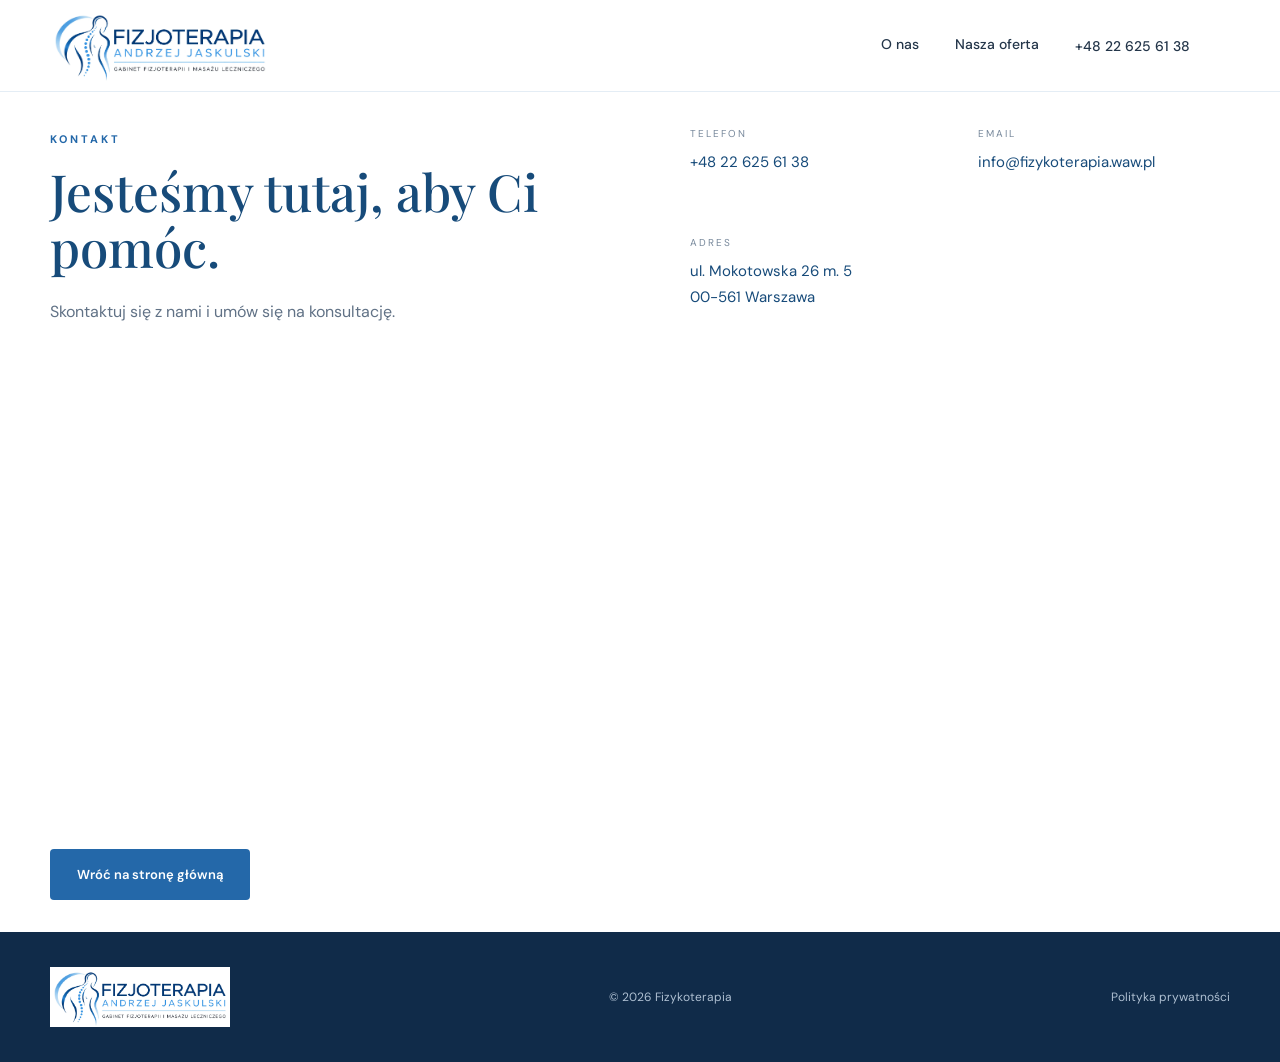
<file: .html/kontakt.html>
<!DOCTYPE html>
<html lang="en">
<head>
    <meta charset="UTF-8">
    <meta name="viewport" content="width=device-width, initial-scale=1.0">
    <title>Kontakt Z Nami!</title>
    
    <link rel="preconnect" href="https://fonts.googleapis.com">
    <link rel="preconnect" href="https://fonts.gstatic.com" crossorigin>
    <link href="https://fonts.googleapis.com/css2?family=DM+Sans:wght@400;500;600;700&family=Playfair+Display:wght@500;600;700&display=swap" rel="stylesheet">

    <link rel="stylesheet" href="css/style.css">
</head>
<body class="contact-page">
<header class="navbar">
    <div class="container nav-inner">
        <a href="index.html" class="logo">
            <img class="logo-image" src="images/logo-masaz-aj.webp" alt="Fizjoterapia Mokotowska">
        </a>
        <div class="nav-panel" id="primary-navigation">
            <nav aria-label="Nawigacja główna">
                <a href="o-mnie.html">O nas</a>
                <a href="index.html#oferta">Nasza oferta</a>
                <div>
                    <a href="tel:+48226256138">+48 22 625 61 38</a>
                </div>
            </nav>
        </div>
        <button class="menu-button" type="button" aria-label="Otwórz menu" aria-expanded="false" aria-controls="primary-navigation">☰</button>
    </div>
</header>

    <section class="contact" id="kontakt">

    <div class="container contact-grid">

        <div>

            <span class="section-label">
                KONTAKT
            </span>

            <h2>
                Jesteśmy tutaj, aby Ci pomóc.
            </h2>

            <p>
                Skontaktuj się z nami i umów się na
                konsultację.
            </p>

        </div>


        <div class="contact-details">

            <div>
                <span>TELEFON</span>
                <a href="tel:+48226256138">
                    +48 22 625 61 38
                </a>
            </div>

            <div>
                <span>EMAIL</span>
                <a href="mailto:info@fizykoterapia.waw.pl">
                    info@fizykoterapia.waw.pl
                </a>
            </div>

            <div>
                <span>ADRES</span>
                <p>
                  ul. Mokotowska 26 m. 5 <br> 00-561 Warszawa<br>
                    
                </p>
            </div>

        </div>

        <div class="contact-map">
            <iframe
                src="https://maps.google.com/maps?q=Warszawa%2C%20ul.%20Mokotowska%2026%20m.%205%2C%2000-561&z=16&output=embed"
                title="Mapa dojazdu do Warszawa, ul. Mokotowska 26 m. 5, 00-561"
                loading="lazy"
                referrerpolicy="no-referrer-when-downgrade"
                allowfullscreen>
            </iframe>
        </div>

    </div>

</section>

<div class="container contact-back-link">
    <a class="button button-primary legal-back-link" href="index.html">Wróć na stronę główną</a>
</div>

<footer>

    <div class="container footer-inner">

        <a href="index.html" class="footer-logo">
            <img src="images/logo-masaz-aj.webp" alt="Fizjoterapia Mokotowska">
        </a>

        <p>
            © 2026 Fizykoterapia
        </p>

        <div class="footer-links">
            <a href="Regulamin.html">Polityka prywatności</a>
        </div>

    </div>

</footer>

<script src="../.js/script.js?v=4" defer></script>

</body>
</html>
</file>
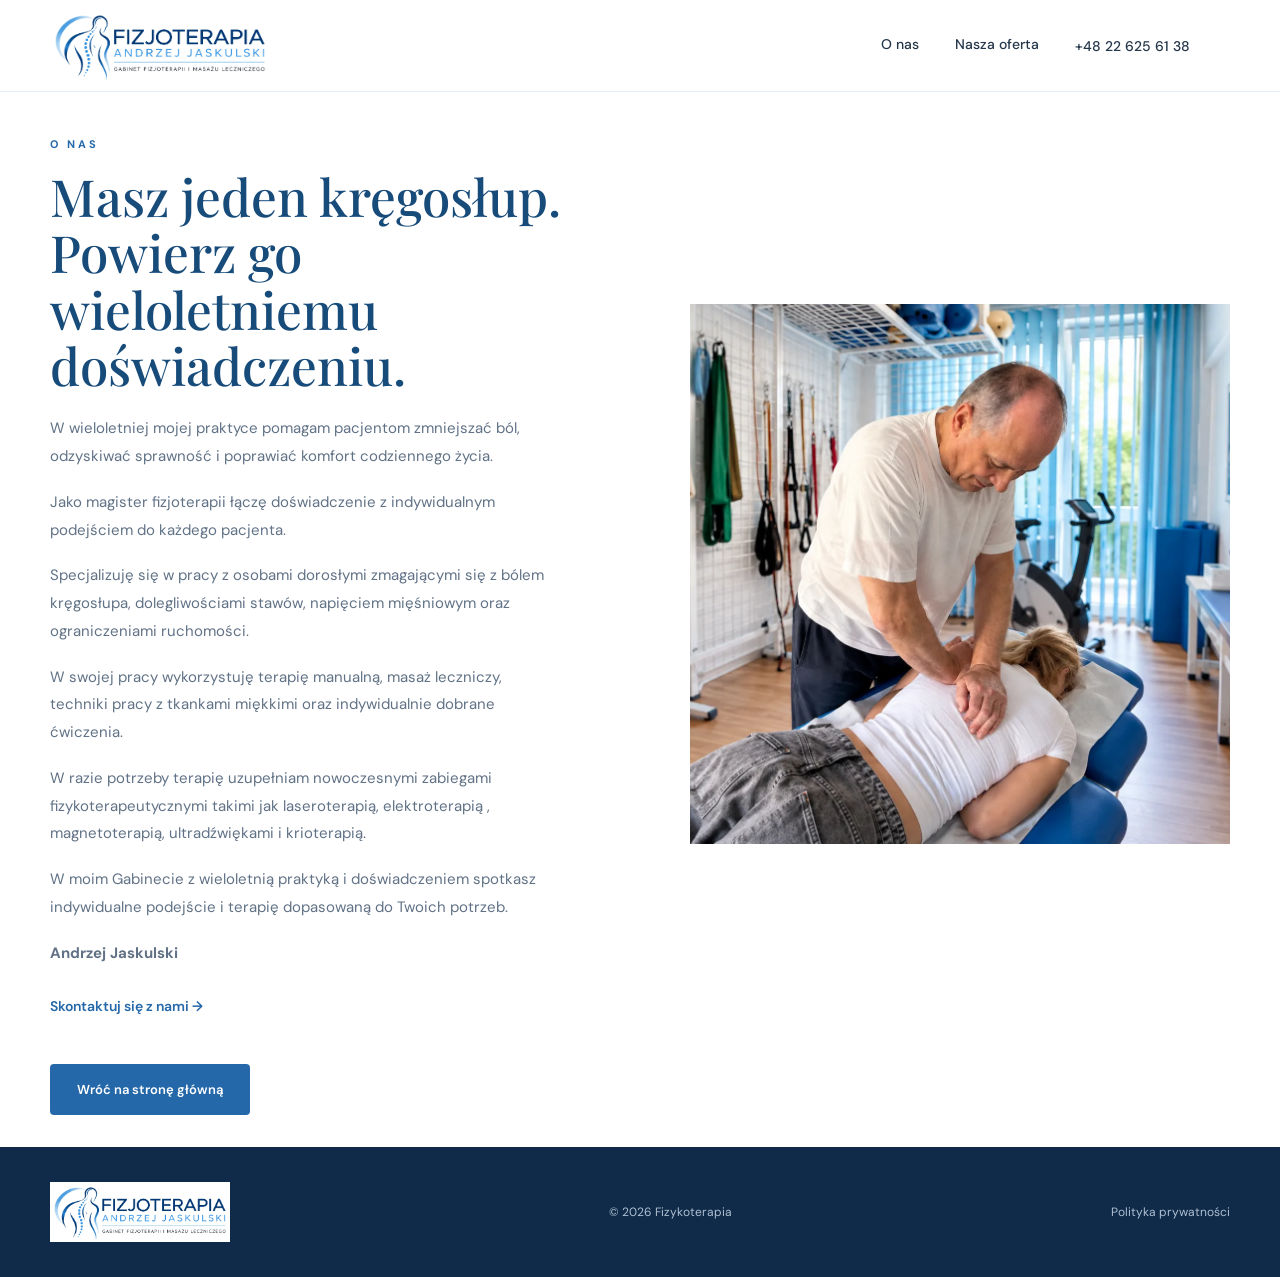
<file: .html/o-mnie.html>
<!DOCTYPE html>
<html lang="en">
<head>
    <meta charset="UTF-8">
    <meta name="viewport" content="width=device-width, initial-scale=1.0">
    <title>O Nas</title>
    
    <link rel="preconnect" href="https://fonts.googleapis.com">
    <link rel="preconnect" href="https://fonts.gstatic.com" crossorigin>
    <link href="https://fonts.googleapis.com/css2?family=DM+Sans:wght@400;500;600;700&family=Playfair+Display:wght@500;600;700&display=swap" rel="stylesheet">

    <link rel="stylesheet" href="css/style.css">
</head>
<body>
<header class="navbar">
    <div class="container nav-inner">
        <a href="index.html" class="logo">
            <img class="logo-image" src="images/logo-masaz-aj.webp" alt="Fizjoterapia Mokotowska">
        </a>
        <div class="nav-panel" id="primary-navigation">
            <nav aria-label="Nawigacja główna">
                <a href="o-mnie.html">O nas</a>
                <a href="index.html#oferta">Nasza oferta</a>
                <div>
                    <a href="tel:+48226256138">+48 22 625 61 38</a>
                </div>
            </nav>
        </div>
        <button class="menu-button" type="button" aria-label="Otwórz menu" aria-expanded="false" aria-controls="primary-navigation">☰</button>
    </div>
</header>

    <section class="about" id="o-nas">

    <div class="container about-grid">

        <div class="about-text">

            <span class="section-label">
                O NAS
            </span>

            <h2>
                Masz jeden kręgosłup. Powierz go wieloletniemu doświadczeniu.
            </h2>
            <p>
                W wieloletniej mojej praktyce pomagam pacjentom zmniejszać ból, odzyskiwać sprawność i poprawiać komfort codziennego życia.
            </p>
            <p>
                Jako magister fizjoterapii łączę doświadczenie z indywidualnym podejściem do każdego pacjenta.
            </p>
            <p>
                Specjalizuję się w pracy z osobami dorosłymi zmagającymi się z bólem kręgosłupa, dolegliwościami stawów, napięciem mięśniowym oraz ograniczeniami ruchomości.
            </p>
            <p>
                W swojej pracy wykorzystuję terapię manualną, masaż leczniczy, techniki pracy z tkankami miękkimi oraz indywidualnie dobrane ćwiczenia.
            </p>
            <p>
                W razie potrzeby terapię uzupełniam nowoczesnymi zabiegami fizykoterapeutycznymi takimi jak laseroterapią, elektroterapią , magnetoterapią, ultradźwiękami i krioterapią.
            </p>
            <p>
                W moim Gabinecie z wieloletnią praktyką i doświadczeniem spotkasz indywidualne podejście i terapię dopasowaną do Twoich potrzeb.
            </p>
            <p><strong>Andrzej Jaskulski</strong></p>

            <a href="kontakt.html" class="text-link">
                Skontaktuj się z nami →
            </a>

        </div>


        <div class="about-box">

            <div class="jaskulski-img">
                <img src="images/masazysta-andrzej-jaskulski.webp" alt="Andrzej Jaskulski - magister fizjoterapii">
            </div>

        </div>

    </div>

</section>

    <div class="container about-back-link">
        <a class="button button-primary legal-back-link" href="index.html">Wróć na stronę główną</a>
    </div>

<footer>

    <div class="container footer-inner">

        <a href="index.html" class="footer-logo">
            <img src="images/logo-masaz-aj.webp" alt="Fizjoterapia Mokotowska">
        </a>

        <p>
            © 2026 Fizykoterapia
        </p>

        <div class="footer-links">
            <a href="Regulamin.html">Polityka prywatności</a>
        </div>

    </div>

</footer>
<script src="../.js/script.js?v=4" defer></script>
</body>
</html>
</file>
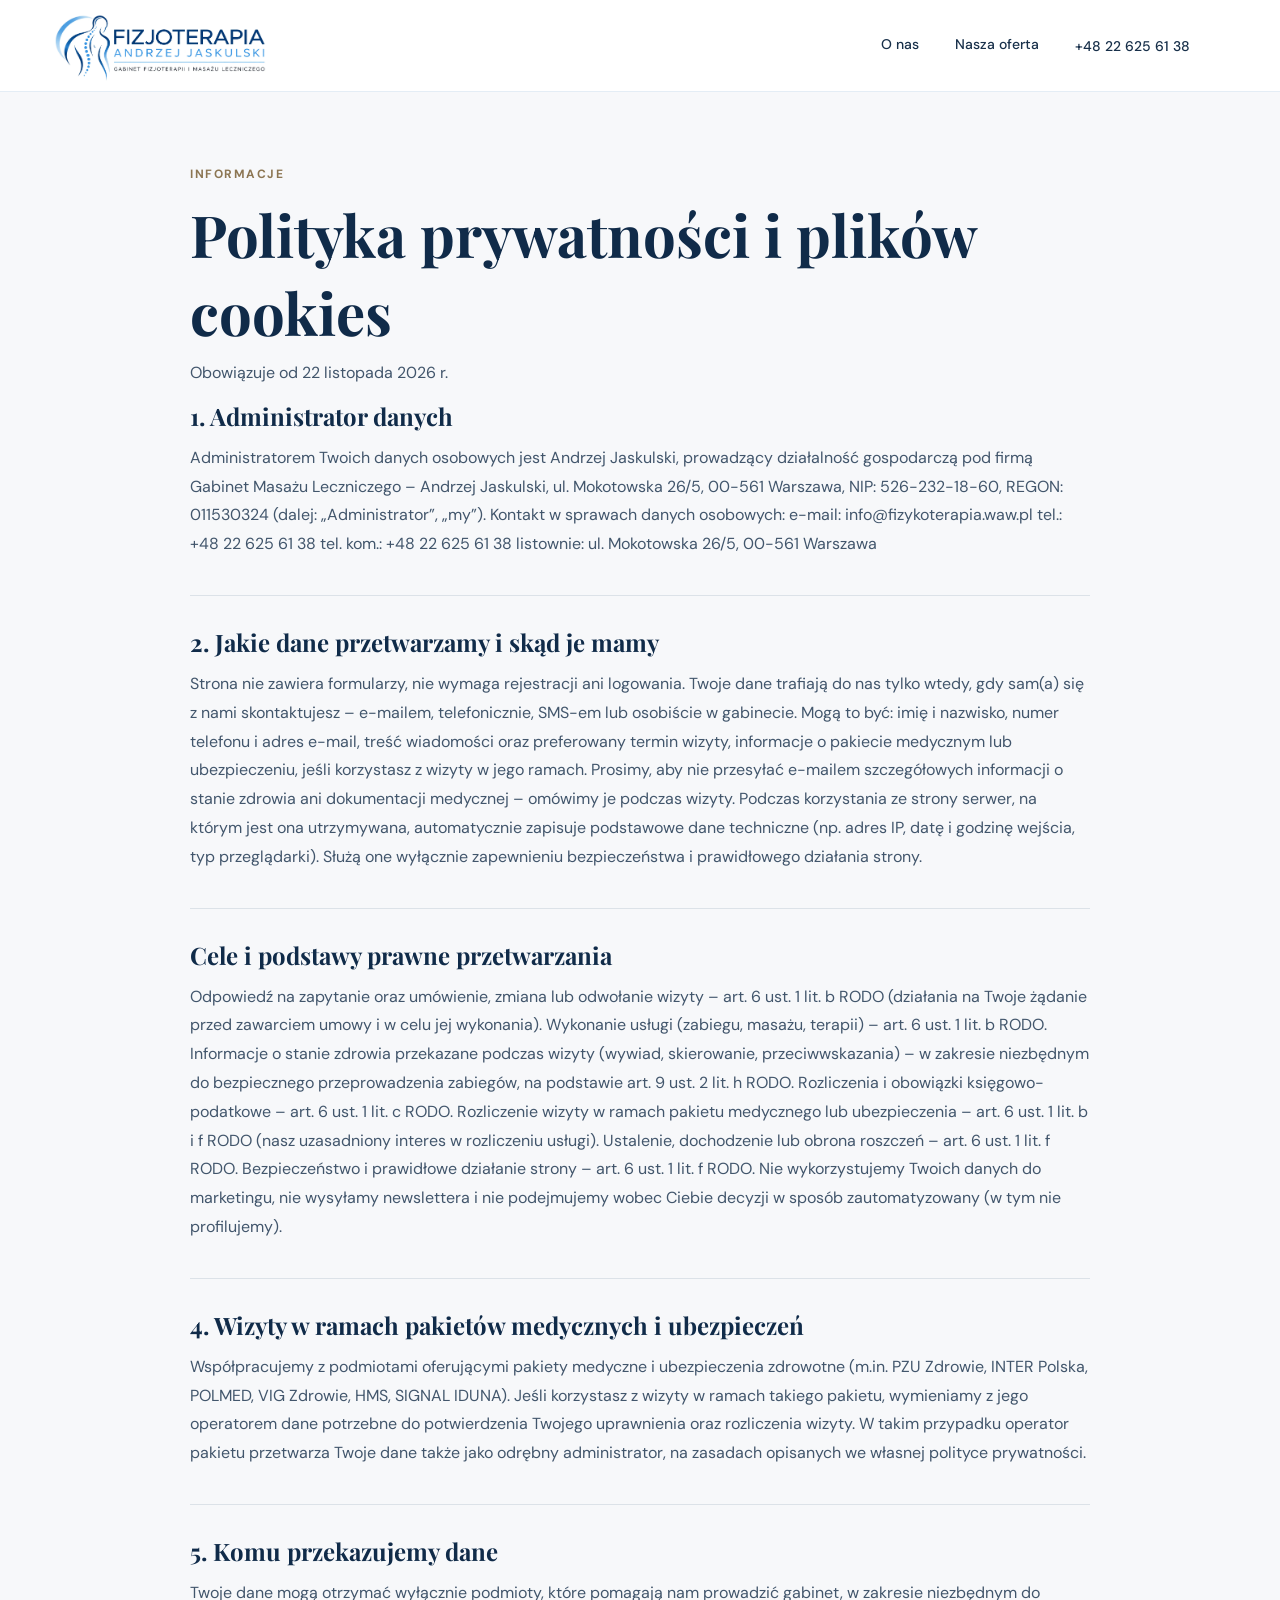
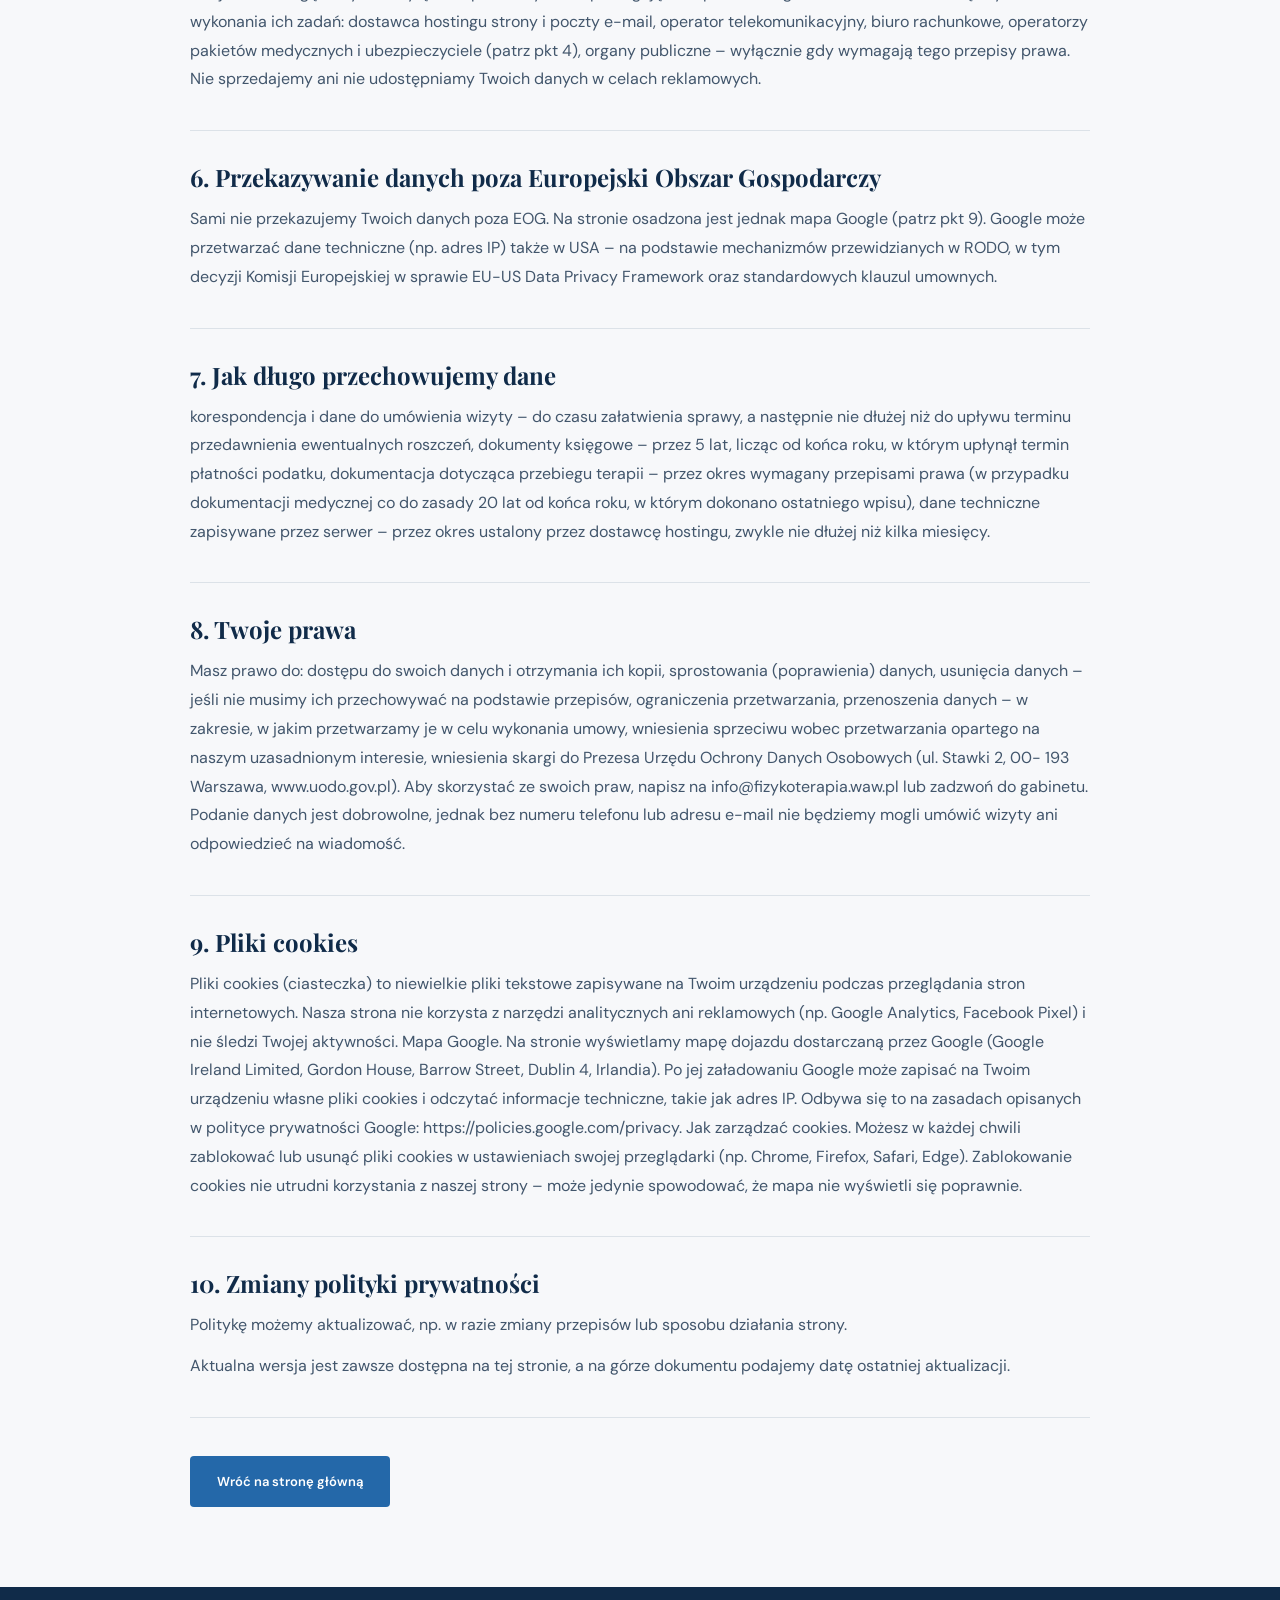
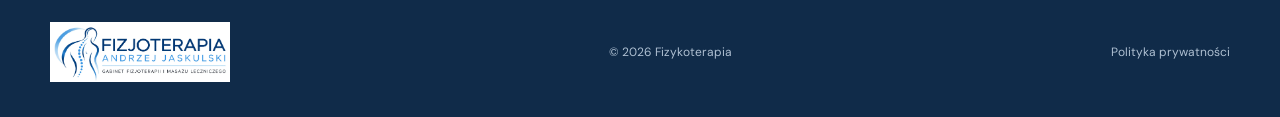
<file: .html/Regulamin.html>
<!DOCTYPE html>
<html lang="pl">
<head>
    <meta charset="UTF-8">
    <meta name="viewport" content="width=device-width, initial-scale=1.0">
    <meta name="description" content="Regulamin korzystania ze strony internetowej oraz umawiania wizyt w gabinecie Fizjoterapia Mokotowska.">
    <title>Regulamin | Fizjoterapia Mokotowska</title>

    <link rel="preconnect" href="https://fonts.googleapis.com">
    <link rel="preconnect" href="https://fonts.gstatic.com" crossorigin>
    <link href="https://fonts.googleapis.com/css2?family=DM+Sans:wght@400;500;600;700&family=Playfair+Display:wght@500;600;700&display=swap" rel="stylesheet">
    <link rel="stylesheet" href="css/style.css">
</head>
<body class="legal-page">
<header class="navbar">
    <div class="container nav-inner">
        <a href="index.html" class="logo">
            <img class="logo-image" src="images/logo-masaz-aj.webp" alt="Fizjoterapia Mokotowska">
        </a>
        <div class="nav-panel" id="primary-navigation">
            <nav aria-label="Nawigacja główna">
                <a href="o-mnie.html">O nas</a>
                <a href="index.html#oferta">Nasza oferta</a>
                <div>
                    <a href="tel:+48226256138">+48 22 625 61 38</a>
                </div>
            </nav>
        </div>
        <button class="menu-button" type="button" aria-label="Otwórz menu" aria-expanded="false" aria-controls="primary-navigation">☰</button>
    </div>
</header>

<main class="container legal-content">
    <span class="section-label">INFORMACJE</span>
    <h1>Polityka prywatności i plików cookies</h1>
    <p class="legal-updated">Obowiązuje od 22 listopada 2026 r.</p>

    <section>
        <h2>1. Administrator danych</h2>
        <p>Administratorem Twoich danych osobowych jest Andrzej Jaskulski, prowadzący
działalność gospodarczą pod firmą Gabinet Masażu Leczniczego – Andrzej Jaskulski, ul.
Mokotowska 26/5, 00-561 Warszawa, NIP: 526-232-18-60, REGON: 011530324 (dalej:
„Administrator”, „my”).
Kontakt w sprawach danych osobowych:
e-mail: info@fizykoterapia.waw.pl
tel.: +48 22 625 61 38
tel. kom.: +48 22 625 61 38
listownie: ul. Mokotowska 26/5, 00-561 Warszawa</p>
    </section>

    <section>
        <h2>2. Jakie dane przetwarzamy i skąd je mamy</h2>
        <p>Strona nie zawiera formularzy, nie wymaga rejestracji ani logowania. Twoje dane trafiają do
nas tylko wtedy, gdy sam(a) się z nami skontaktujesz – e-mailem, telefonicznie, SMS-em
lub osobiście w gabinecie. Mogą to być:
imię i nazwisko,
numer telefonu i adres e-mail,
treść wiadomości oraz preferowany termin wizyty,
informacje o pakiecie medycznym lub ubezpieczeniu, jeśli korzystasz z wizyty w jego
ramach.
Prosimy, aby nie przesyłać e-mailem szczegółowych informacji o stanie zdrowia ani
dokumentacji medycznej – omówimy je podczas wizyty.
Podczas korzystania ze strony serwer, na którym jest ona utrzymywana, automatycznie
zapisuje podstawowe dane techniczne (np. adres IP, datę i godzinę wejścia, typ
przeglądarki). Służą one wyłącznie zapewnieniu bezpieczeństwa i prawidłowego
działania strony.</p>
    </section>

    <section>
        <h2>Cele i podstawy prawne przetwarzania</h2>
        <p>Odpowiedź na zapytanie oraz umówienie, zmiana lub odwołanie wizyty – art. 6 ust. 1
lit. b RODO (działania na Twoje żądanie przed zawarciem umowy i w celu jej
wykonania).
Wykonanie usługi (zabiegu, masażu, terapii) – art. 6 ust. 1 lit. b RODO.
Informacje o stanie zdrowia przekazane podczas wizyty (wywiad, skierowanie,
przeciwwskazania) – w zakresie niezbędnym do bezpiecznego przeprowadzenia
zabiegów, na podstawie art. 9 ust. 2 lit. h RODO.
Rozliczenia i obowiązki księgowo-podatkowe – art. 6 ust. 1 lit. c RODO.
Rozliczenie wizyty w ramach pakietu medycznego lub ubezpieczenia – art. 6 ust. 1 lit.
b i f RODO (nasz uzasadniony interes w rozliczeniu usługi).
Ustalenie, dochodzenie lub obrona roszczeń – art. 6 ust. 1 lit. f RODO.
Bezpieczeństwo i prawidłowe działanie strony – art. 6 ust. 1 lit. f RODO.
Nie wykorzystujemy Twoich danych do marketingu, nie wysyłamy newslettera i nie
podejmujemy wobec Ciebie decyzji w sposób zautomatyzowany (w tym nie profilujemy).</p>
    </section>

    <section>
        <h2>4. Wizyty w ramach pakietów medycznych i ubezpieczeń</h2>
        <p>Współpracujemy z podmiotami oferującymi pakiety medyczne i ubezpieczenia zdrowotne
(m.in. PZU Zdrowie, INTER Polska, POLMED, VIG Zdrowie, HMS, SIGNAL IDUNA). Jeśli
korzystasz z wizyty w ramach takiego pakietu, wymieniamy z jego operatorem dane
potrzebne do potwierdzenia Twojego uprawnienia oraz rozliczenia wizyty. W takim
przypadku operator pakietu przetwarza Twoje dane także jako odrębny administrator, na
zasadach opisanych we własnej polityce prywatności.</p>
    </section>

    <section>
        <h2>5. Komu przekazujemy dane</h2>
        <p>Twoje dane mogą otrzymać wyłącznie podmioty, które pomagają nam prowadzić gabinet,
w zakresie niezbędnym do wykonania ich zadań:
dostawca hostingu strony i poczty e-mail,
operator telekomunikacyjny,
biuro rachunkowe,
operatorzy pakietów medycznych i ubezpieczyciele (patrz pkt 4),
organy publiczne – wyłącznie gdy wymagają tego przepisy prawa.
Nie sprzedajemy ani nie udostępniamy Twoich danych w celach reklamowych.</p>
    </section>

    <section>
        <h2>6. Przekazywanie danych poza Europejski Obszar Gospodarczy</h2>
        <p>Sami nie przekazujemy Twoich danych poza EOG. Na stronie osadzona jest jednak mapa
Google (patrz pkt 9). Google może przetwarzać dane techniczne (np. adres IP) także w
USA – na podstawie mechanizmów przewidzianych w RODO, w tym decyzji Komisji
Europejskiej w sprawie EU-US Data Privacy Framework oraz standardowych klauzul
umownych.</p>
    </section>

    <section>
        <h2>7. Jak długo przechowujemy dane</h2>
        <p>korespondencja i dane do umówienia wizyty – do czasu załatwienia sprawy, a
następnie nie dłużej niż do upływu terminu przedawnienia ewentualnych roszczeń,
dokumenty księgowe – przez 5 lat, licząc od końca roku, w którym upłynął termin
płatności podatku,
dokumentacja dotycząca przebiegu terapii – przez okres wymagany przepisami prawa
(w przypadku dokumentacji medycznej co do zasady 20 lat od końca roku, w którym
dokonano ostatniego wpisu),
dane techniczne zapisywane przez serwer – przez okres ustalony przez dostawcę
hostingu, zwykle nie dłużej niż kilka miesięcy.</p>
    </section>

    <section>
        <h2>8. Twoje prawa</h2>
        <p>Masz prawo do:
dostępu do swoich danych i otrzymania ich kopii,
sprostowania (poprawienia) danych,
usunięcia danych – jeśli nie musimy ich przechowywać na podstawie przepisów,
ograniczenia przetwarzania,
przenoszenia danych – w zakresie, w jakim przetwarzamy je w celu wykonania umowy,
wniesienia sprzeciwu wobec przetwarzania opartego na naszym uzasadnionym
interesie,
wniesienia skargi do Prezesa Urzędu Ochrony Danych Osobowych (ul. Stawki 2, 00-
193 Warszawa, www.uodo.gov.pl).
Aby skorzystać ze swoich praw, napisz na info@fizykoterapia.waw.pl lub zadzwoń do
gabinetu.
Podanie danych jest dobrowolne, jednak bez numeru telefonu lub adresu e-mail nie
będziemy mogli umówić wizyty ani odpowiedzieć na wiadomość.</p>
    </section>

    <section>
        <h2>9. Pliki cookies</h2>
        <p>Pliki cookies (ciasteczka) to niewielkie pliki tekstowe zapisywane na Twoim urządzeniu
podczas przeglądania stron internetowych.
Nasza strona nie korzysta z narzędzi analitycznych ani reklamowych (np. Google
Analytics, Facebook Pixel) i nie śledzi Twojej aktywności.
Mapa Google. Na stronie wyświetlamy mapę dojazdu dostarczaną przez Google (Google
Ireland Limited, Gordon House, Barrow Street, Dublin 4, Irlandia). Po jej załadowaniu
Google może zapisać na Twoim urządzeniu własne pliki cookies i odczytać informacje
techniczne, takie jak adres IP. Odbywa się to na zasadach opisanych w polityce
prywatności Google: https://policies.google.com/privacy.
Jak zarządzać cookies. Możesz w każdej chwili zablokować lub usunąć pliki cookies w
ustawieniach swojej przeglądarki (np. Chrome, Firefox, Safari, Edge). Zablokowanie
cookies nie utrudni korzystania z naszej strony – może jedynie spowodować, że mapa nie
wyświetli się poprawnie.</p>
    </section>

    <section>
        <h2>10. Zmiany polityki prywatności</h2>
       <p >Politykę możemy aktualizować, np. w razie zmiany przepisów lub sposobu działania strony. </p>
       <p> Aktualna wersja jest zawsze dostępna na tej stronie, a na górze dokumentu podajemy datę ostatniej aktualizacji.</p>
    </section>

    <a class="button button-primary legal-back-link" href="index.html">Wróć na stronę główną</a>
</main>

<footer>
    <div class="container footer-inner">
        <a href="index.html" class="footer-logo"><img src="images/logo-masaz-aj.webp" alt="Fizjoterapia Mokotowska"></a>
        <p>© 2026 Fizykoterapia</p>
        <div class="footer-links">
            <a href="Regulamin.html" aria-current="page">Polityka prywatności</a>
        </div>
    </div>
</footer>
<script src="../.js/script.js?v=4" defer></script>
</body>
</html>
</file>
<file: .html/css/style.css>
:root {
    --green: #2468a9;
    --green-dark: #174b7a;
    --green-light: #dbe8f5;
    --cream: #eef4fa;
    --cream-dark: #dce8f3;
    --white: #ffffff;
    --grey: #53677a;
    --grey-dark: #111111;
    --grey-light: #b1b1b1;
    --text: #24364a;
    --muted: #617286;
    --border: #d5e0eb;
    --serif: "Playfair Display", serif;
    --sans: "DM Sans", sans-serif;
}

* {
    margin: 0;
    padding: 0;
    box-sizing: border-box;
}

html {
    scroll-behavior: smooth;
}

body {
    font-family: var(--sans);
    color: var(--text);
    background: #fff;
    overflow-x: hidden;
}

a {
    text-decoration: none;
    color: inherit;
}

.container {
    width: min(1180px, calc(100% - 50px));
    margin: auto;
}


/* NAVBAR */

.navbar {
    height: 92px;
    display: flex;
    align-items: center;
    background: rgba(255,255,255,.96);
    position: sticky;
    top: 0;
    z-index: 100;
    border-bottom: 1px solid rgba(36,104,169,.12);
}

.nav-inner {
    position: relative;
    display: flex;
    align-items: center;
    justify-content: space-between;
}

.logo {
    display: flex;
    align-items: center;
    gap: 10px;
    font-family: var(--serif);
    font-size: 25px;
    font-weight: 600;
    color: var(--green);
}

.navbar .logo {
    display: flex;
}

.logo span span {
    font-style: italic;
}

.logo small {
    display: block;
    font-family: var(--sans);
    font-size: 7px;
    letter-spacing: 3px;
    font-weight: 600;
}

.logo-image {
    display: block;
    width: 220px;
    max-width: 100%;
    height: auto;
}

.logo-icon {
    width: 40px;
    height: 40px;
    border: 2px solid var(--green);
    border-radius: 50%;
    display: grid;
    place-items: center;
    font-family: var(--sans);
    font-size: 17px;
}

.nav-panel {
    display: flex;
    align-items: center;
}

nav {
    display: flex;
    gap: 36px;
    margin-left: auto;
    margin-right: 40px;
}

nav a {
    font-size: 14px;
    font-weight: 500;
    transition: .25s;
}

nav a:hover {
    color: var(--green);
}

.nav-button,
.button {
    display: inline-flex;
    align-items: center;
    justify-content: center;
    border-radius: 4px;
    transition: .3s;
    cursor: pointer;
}

.nav-button {
    background: var(--green);
    color: white;
    padding: 13px 22px;
    font-size: 13px;
}

.nav-button:hover {
    background: var(--green-dark);
}

.menu-button {
    display: none;
    background: none;
    border: 0;
    font-size: 24px;
}


/* HERO */

/* HERO */

.hero {
    aspect-ratio: 1980 / 700;
    min-height: 0;
    position: relative;
    overflow: hidden;
    background:
        linear-gradient(
            90deg,
            rgba(235,243,251,.98) 0%,
            rgba(235,243,251,.91) 42%,
            rgba(235,243,251,.25) 100%
        ),
        url("../images/head.webp") center center / cover no-repeat;
}

.home-hero {
    aspect-ratio: auto;
    min-height: 0;
    background: none;
}

.hero-image {
    display: block;
    width: 100%;
    height: auto;
}


.hero-text {
    max-width: 650px;
}

.eyebrow,
.section-label,
.section-heading > span,
.cta span {
    font-size: 11px;
    font-weight: 700;
    letter-spacing: 3px;
    color: var(--green);
}

.hero h1 {
    font-family: var(--serif);
    font-size: clamp(52px, 6vw, 82px);
    line-height: .98;
    font-weight: 500;
    margin: 18px 0 25px;
    color: var(--green-dark);
}

.hero h1 em,
h2 i {
    font-style: italic;
    font-weight: 500;
}

.hero p {
    max-width: 520px;
    line-height: 1.8;
    color: #526579;
    font-size: 16px;
}

.hero-buttons {
    display: flex;
    gap: 13px;
    margin-top: 34px;
}

.button {
    min-height: 51px;
    padding: 0 27px;
    font-size: 13px;
    font-weight: 600;
}

.button-primary {
    background: var(--green);
    color: white;
}

.intro-services-button {
    margin-top: 50px;
}

.button-primary:hover {
    background: var(--green-dark);
    transform: translateY(-2px);
}

.button-outline {
    border: 1px solid var(--green);
    color: var(--green);
}

.button-outline:hover {
    background: var(--green);
    color: white;
}

.hero-leaf {
    position: absolute;
    border: 1px solid rgba(36,104,169,.18);
    border-radius: 100% 0 100% 0;
    transform: rotate(35deg);
}

.leaf-one {
    width: 180px;
    height: 320px;
    right: 7%;
    bottom: -120px;
}

.leaf-two {
    width: 100px;
    height: 180px;
    right: 18%;
    bottom: -70px;
}


/* INTRO */

.intro {
    padding: 40px 0;
    background: #fff;
}

.section-heading {
    max-width: 720px;
}

.section-heading.centered {
    text-align: center;
    margin: auto;
}

.section-heading h2,
.split-content h2,
.about-text h1,
.about-text h2,
.quote-section h2,
.contact h2 {
    font-family: var(--serif);
    font-size: clamp(38px, 4vw, 56px);
    line-height: 1.1;
    font-weight: 500;
    color: var(--green-dark);
    margin: 15px 0 22px;
}

.section-heading p {
    color: var(--muted);
    line-height: 1.8;
    font-size: 15px;
}

.partners {
    padding: 64px 0;
    background: var(--cream);
}

.partners-heading {
    text-align: center;
    margin-bottom: 30px;
}

.partners-heading h2 {
    font-family: var(--serif);
    font-size: 34px;
    line-height: 1.1;
    font-weight: 500;
    color: var(--green-dark);
    margin-top: 12px;
}

.partner-list {
    display: grid;
    grid-template-columns: repeat(3, minmax(0, 1fr));
    align-items: center;
    justify-items: center;
    gap: 24px;
}

.partner-logo {
    min-height: 108px;
    padding: 16px 10px;
    display: flex;
    flex-direction: column;
    align-items: center;
    justify-content: center;
    gap: 8px;
}

.partner-logo img {
    width: 190px;
    max-width: 100%;
    height: 68px;
    object-fit: contain;
    mix-blend-mode: multiply;
}

.partner-name {
    max-width: 100%;
    color: var(--green-dark);
    font-family: var(--serif);
    font-size: 14px;
    font-weight: 600;
    line-height: 1.25;
    text-align: center;
}

.services-grid {
    display: grid;
    grid-template-columns: repeat(3, 1fr);
    gap: 18px;
    margin-top: 65px;
}

.services-grid-2 {
    display: grid;
    grid-template-columns: repeat(8, minmax(0, 1fr));
    gap: 18px;
    margin-top: 65px;
}

@media (min-width: 901px) {
    .services-grid-2 {
        width: 95vw;
        grid-template-columns: repeat(4, minmax(0, 1fr));
        position: relative;
        left: 50%;
        transform: translateX(-50%);
    }
}

.service-card {
    position: relative;
    min-height: 100px;
    padding: 38px;
    border: 1px solid var(--border);
    background: white;
    overflow: hidden;
    transition: .3s;
}

.service-card-2 {
    position: relative;
    min-height: 100px;
    padding: 38px;
    display: flex;
    flex-direction: column;
    align-items: center;
    justify-content: center;
    text-align: center;
    border: 1px solid var(--border);
    border-radius: 8px;
    background: #205f9e;
    overflow: hidden;
    transition: .3s;
}

.service-card:hover {
    transform: translateY(-8px);
    box-shadow: 0 18px 45px rgba(23,75,122,.12);
}

.service-card-2:hover {
    transform: translateY(-8px);
    box-shadow: 0 18px 45px rgba(23,75,122,.12);
}

.service-number {
    position: absolute;
    top: 25px;
    right: 28px;
    font-size: 12px;
    color: #8798aa;
}

.service-icon {
    width: 58px;
    height: 58px;
    border-radius: 50%;
    display: grid;
    place-items: center;
    background: var(--green-light);
    color: var(--grey-dark);
    font-size: 23px;
    margin-bottom: 35px;
}

.service-card h3 {
    font-family: var(--serif);
    font-size: 25px;
    color: var(--green-dark);
    margin-bottom: 13px;
}

.service-card-2 h3 {
    font-family: var(--serif);
    font-size: 18px;
    color: var(--green-dark);
    font-weight: 500;
    font-style: italic;
    text-align: center;
    margin-bottom: 13px;
}

.service-card p {
    color: var(--muted);
    line-height: 1.7;
    font-size: 14px;
}

.service-card-2 p {
    color: var(--muted);
    line-height: 1.7;
    font-size: 14px;
}

.service-card a {
    display: inline-block;
    margin-top: 25px;
    color: var(--green);
    font-size: 13px;
    font-weight: 600;
}

.service-card-2 a {
    display: inline-block;
    margin-top: 25px;
    color: var(--green);
    font-size: 11px;
    font-weight: 600;
}

.service-groups {
    display: grid;
    grid-template-columns: repeat(3, minmax(0, 1fr));
    gap: 22px;
    margin-top: 50px;
}

.service-group {
    padding: 26px;
    border-radius: 14px;
}

.service-group--massage,
.service-group--massage-manual {
    background: #f3f7ed;
}

.service-group--manual {
    background: #f2f5f7;
}

.service-group--exercise {
    background: #f8f2e9;
}

.service-group--hil-feature {
    background: #eaf3fb;
}

.service-group--massage .service-group-title,
.service-group--massage-manual .service-group-title,
.service-group--manual .service-group-title,
.service-group--exercise .service-group-title {
    justify-content: center;
}

.service-group--massage .service-group-grid .service-card,
.service-group--massage-manual .service-group-grid .service-card,
.service-group--manual .service-group-grid .service-card,
.service-group--exercise .service-group-grid .service-card,
.service-group--hil-feature .service-group-grid .service-card,
.service-group--massage .service-group-grid .service-card-2,
.service-group--massage-manual .service-group-grid .service-card-2,
.service-group--manual .service-group-grid .service-card-2,
.service-group--exercise .service-group-grid .service-card-2 {
    align-items: center;
    text-align: center;
}

.service-group--massage .service-group-grid,
.service-group--massage-manual .service-group-grid,
.service-group--manual .service-group-grid,
.service-group--exercise .service-group-grid,
.service-group--hil-feature .service-group-grid {
    grid-template-columns: minmax(0, 1fr);
}

.service-group--physical {
    grid-column: 1 / -1;
    background: #eaf3fb;
    border: 1px solid #d5e5f4;
    border-radius: 22px;
}

.service-group-title {
    display: flex;
    align-items: baseline;
    gap: 12px;
    margin-bottom: 18px;
    color: var(--green-dark);
    font-family: var(--serif);
    font-size: 25px;
    font-weight: 500;
}

.service-group-title span {
    color: var(--green);
    font-family: var(--sans);
    font-size: 12px;
    font-weight: 700;
    letter-spacing: 1px;
}

.service-group--physical .service-group-title {
    color: #174b7a;
}

.service-group-grid {
    display: grid;
    grid-template-columns: repeat(3, minmax(0, 1fr));
    gap: 16px;
}

.service-group-grid .service-card,
.service-group-grid .service-card-2 {
    min-height: 0;
    padding: 30px;
    border: 1px solid rgba(23, 75, 122, .12);
    border-radius: 10px;
    background: rgba(255, 255, 255, .88);
    text-align: left;
}

.service-group-grid .service-card-2 {
    display: flex;
    flex-direction: column;
    align-items: flex-start;
    justify-content: flex-start;
}

.service-group-grid .service-card-2 h4,
.service-group-grid .service-card h4 {
    margin: 0 0 13px;
    color: var(--green-dark);
    font-family: var(--serif);
    font-size: 21px;
    font-weight: 500;
}

.service-group-grid .service-card-2 a,
.service-group-grid .service-card a {
    margin-top: auto;
    padding-top: 18px;
    color: var(--green);
}

.service-group-grid .service-card-2 .service-number,
.service-group-grid .service-card .service-number {
    top: 14px;
    right: 16px;
    color: #71879b;
}

.service-group-grid .service-card-2 h4 {
    padding-right: 12px;
}

.service-group-grid .service-card-2 p {
    color: var(--muted);
}

.service-details-list {
    display: grid;
    gap: 6px;
    margin: 0;
    padding-left: 18px;
    color: var(--muted);
    font-size: 13px;
    line-height: 1.55;
}

.service-group-grid .service-card-2 .service-details-list {
    color: var(--muted);
}

.service-card-2 .service-number {
    font-size: 10px;
    color: #ffffff;
}

.service-card-2 h3,
.service-card-2 p,
.service-card-2 a {
    color: #ffffff;
}

/* SPLIT */

.split-section {
    display: grid;
    grid-template-columns: 1fr 1fr;
    min-height: 620px;
}

.split-image {
    background:
        linear-gradient(rgba(36,104,169,.08), rgba(36,104,169,.08)),
        url("../images/masazysta-andrzej-jaskulski.webp")
        center/cover; 
} 
 
.split-content { 
    background: var(--cream); 
    padding: 100px max(50px, 8vw); 
    display: flex; 
    justify-content: center; 
    flex-direction: column; 
} 
 
.split-content p, 
.about-text p { 
    max-width: 510px; 
    line-height: 1.85; 
    color: var(--muted); 
    font-size: 15px; 
} 
 
.check-list { 
    margin: 30px 0 35px; 
    display: grid; 
    gap: 15px; 
} 
 
.check-list div { 
    display: flex; 
    align-items: center; 
    gap: 13px; 
    font-size: 14px; 
} 
 
.check-list span { 
    width: 25px; 
    height: 25px; 
    border-radius: 50%; 
    background: var(--green); 
    color: white; 
    display: grid; 
    place-items: center; 
    font-size: 12px; 
} 
 
 
/* ABOUT */ 
 
.about { 
    padding: 40px 0; 
    background: #fff; 
} 
 
.about-grid { 
    display: grid; 
    grid-template-columns: 1fr 1fr; 
    gap: 100px; 
    align-items: center; 
} 
 
.about-text p + p { 
    margin-top: 18px; 
} 
 
.text-link { 
    display: inline-block; 
    color: var(--green); 
    margin-top: 30px; 
    font-weight: 600; 
    font-size: 14px; 
} 
 
.about-box { 
    aspect-ratio: 1;
    overflow: hidden; 
} 
 
.about-box-image {
    display: block;
    width: 100%;
    height: 100%;
    object-fit: cover;
}

.jaskulski-img {
    position: relative;
    aspect-ratio: 1;
    width: 100%;
    height: auto;
    overflow: hidden;
}

.jaskulski-img img {
    display: block;
    width: 100%;
    height: 100%;
    object-fit: cover;
    object-position: center 20%;
}

.about-box {
    position: relative;
    display: flex;
    flex-direction: column;
    aspect-ratio: auto;
    overflow: visible;
}

.about-box h3 {
    position: static;
    width: 100%;
    margin: 14px 0 0;
    padding: 0;
    background: transparent;
    color: var(--green-dark);
    font-family: var(--serif);
    font-size: 18px;
    text-align: center;
}
 
 
/* REVIEWS */ 
 
.quote-section { 
    padding: 35px 0; 
    background: var(--cream); 
} 
 
.reviews { 
    display: grid; 
    grid-template-columns: repeat(3, 1fr); 
    gap: 20px; 
    margin-top: 55px; 
} 
 
.review { 
    background: white; 
    padding: 38px; 
} 
 
.stars { 
    color: var(--green); 
    letter-spacing: 4px; 
    font-size: 14px; 
    margin-bottom: 25px; 
} 
 
.review p { 
    color: #5d6e82;
    line-height: 1.8; 
    font-size: 14px; 
    margin-bottom: 30px; 
} 
 
.review strong { 
    color: var(--green-dark); 
    font-size: 13px; 
} 
 
 
/* CTA */ 
 
.cta { 
    background: var(--green); 
    padding: 40px 0; 
    color: white; 
} 
 
.cta-content { 
    display: flex; 
    align-items: center; 
    justify-content: space-between; 
    gap: 30px; 
} 
 
.cta span { 
    color: #d2e2f2;
} 
 
.cta h2 { 
    font-family: var(--serif); 
    font-size: 46px; 
    font-weight: 500; 
    margin-top: 12px; 
} 
 
.cta h2 i { 
    color: #dce9f7;
} 
 
.button-light { 
    background: white; 
    color: var(--green); 
} 
 
.button-light:hover { 
    background: var(--cream); 
    transform: translateY(-2px); 
} 
 
 
/* CONTACT */ 
 
body.contact-page {
    min-height: 100vh;
    display: flex;
    flex-direction: column;
}

.contact { 
    padding: 35px 0; 
    background: white; 
} 
 
body.contact-page .contact {
    flex: 1;
}

.contact-grid { 
    display: grid; 
    grid-template-columns: 1fr 1fr; 
    gap: 100px; 
} 
 
.contact-grid > div:first-child p { 
    color: var(--muted); 
    max-width: 430px; 
    line-height: 1.8; 
} 
 
.contact-details { 
    display: grid; 
    grid-template-columns: 1fr 1fr; 
    gap: 45px 35px; 
} 
 
.contact-details span { 
    display: block; 
    color: #77889b;
    font-size: 10px; 
    letter-spacing: 2px; 
    margin-bottom: 10px; 
} 
 
.contact-details a, 
.contact-details p { 
    font-size: 15px; 
    color: var(--green-dark); 
    line-height: 1.7; 
} 
 
.contact-details a:hover { 
    color: var(--green); 
} 
 
.contact-map {
    grid-column: 1 / -1;
    overflow: hidden;
    border-radius: 8px;
}

.contact-map iframe {
    display: block;
    width: 100%;
    height: 380px;
    border: 0;
}
 
/* FOOTER */ 
 
footer { 
    background: #102b49;
    color: white; 
    padding: 35px 0; 
} 
 
.footer-inner { 
    display: flex; 
    justify-content: space-between; 
    align-items: center; 
    gap: 30px; 
} 
 
.footer-logo { 
    display: block;
    width: 180px;
    max-width: 100%;
} 
 
.footer-logo-home {
    width: 220px;
}

.footer-logo-home img {
    padding: 6px;
    border-radius: 4px;
    background: #ffffff;
}

.footer-logo img {
    display: block; 
    width: 100%;
    height: auto;
}

.footer-map {
    width: 260px;
    max-width: 100%;
    height: 150px;
    overflow: hidden;
    border-radius: 6px;
}

.footer-map iframe {
    display: block;
    width: 100%;
    height: 100%;
    border: 0;
} 
 
.footer-inner p { 
    color: #afc0d2;
    font-size: 12px; 
} 
 
.footer-links { 
    display: flex; 
    gap: 20px; 
    color: #afc0d2;
    font-size: 12px; 
} 
 
 
@media (max-width: 900px) {

    .container {
        width: min(100% - 40px, 720px);
    }

    nav,
    .nav-button {
        display: none;
    }

    .menu-button {
        display: block;
        background: none;
        border: 0;
        font-size: 24px;
        color: var(--green);
    }

    .hero {
        aspect-ratio: auto;
        min-height: 520px;
    }

    .home-hero {
        min-height: 0;
    }

    .hero-content {
        min-height: 520px;
        display: flex;
        align-items: center;
    }

    .hero-text {
        max-width: 600px;
    }

    .hero h1 {
        font-size: clamp(42px, 6vw, 58px);
    }

    .intro,
    .about,
    .quote-section,
    .contact {
        padding: 25px 0;
    }

    .services-grid,
    .reviews {
        grid-template-columns: repeat(2, minmax(0, 1fr));
        gap: 16px;
    }

    .service-group-grid {
        grid-template-columns: repeat(2, minmax(0, 1fr));
    }

    .service-groups {
        grid-template-columns: 1fr;
    }

    .service-group--physical {
        grid-column: auto;
    }

    .partner-list {
        grid-template-columns: repeat(2, minmax(0, 1fr));
    }

    .split-section {
        grid-template-columns: 1fr;
    }

    .split-image {
        min-height: 360px;
    }

    .split-content {
        padding: 72px max(40px, 8vw);
    }

    .about-grid,
    .contact-grid {
        gap: 48px;
    }

    .contact-details {
        gap: 32px 24px;
    }

    .cta-content {
        align-items: flex-start;
        flex-direction: column;
    }

    .footer-inner {
        flex-wrap: wrap;
    }
}

@media (max-width: 600px) {

    .container {
        width: calc(100% - 36px);
    }

    .navbar {
        height: 76px;
    }

    .logo {
        font-size: 21px;
    }

    .navbar .logo {
        display: flex;
    }

    .logo-icon {
        width: 36px;
        height: 36px;
    }

    .logo-image {
        width: 180px;
    }

    .hero {
        min-height: 480px;
        background-position: 58% center;
    }

    .home-hero {
        min-height: 0;
        height: 240px;
    }

    .home-hero .hero-image {
        height: 100%;
        object-fit: cover;
        object-position: right center;
    }

    .hero-content {
        min-height: 480px;
    }

    .hero h1 {
        font-size: clamp(36px, 10vw, 48px);
        line-height: 1.05;
        margin: 0;
    }

    .hero-leaf {
        display: none;
    }

    .intro,
    .about,
    .quote-section,
    .contact {
        padding: 68px 0;
    }

    .partners {
        padding: 52px 0;
    }

    .partner-logo {
        min-height: 104px;
        padding: 12px 8px;
    }

    .partner-logo img {
        width: 160px;
        height: 48px;
    }

    .partner-name {
        font-size: 13px;
    }

    body.contact-page .contact {
        padding: 52px 0;
    }

    .section-heading h2,
    .split-content h2,
.about-text h1,
    .about-text h2,
    .quote-section h2,
    .contact h2 {
        font-size: 34px;
    }

    .services-grid,
    .reviews,
    .about-grid,
    .contact-grid,
    .contact-details,
    .service-group-grid {
        grid-template-columns: 1fr;
    }

    .service-group {
        padding: 20px;
    }

    .service-group--physical {
        border-radius: 18px;
    }

    .service-group-title {
        font-size: 22px;
    }

    .services-grid-2 {
        width: calc(100vw - 50px);
        grid-template-columns: minmax(0, 1fr);
        gap: 12px;
        position: relative;
        left: 50%;
        transform: translateX(-50%);
    }

    .service-card-2 {
        padding: 32px 8px 20px;
    }

    .services-grid {
        margin-top: 40px;
    }

    .service-card,
    .review {
        padding: 28px;
    }

    .split-image {
        min-height: 260px;
    }

    .split-content {
        padding: 56px 22px;
    }

    .about-grid,
    .contact-grid {
        gap: 36px;
    }

    .contact-details {
        gap: 24px;
    }

    .cta {
        padding: 56px 0;
    }

    .cta h2 {
        font-size: 34px;
    }

    .footer-inner {
        align-items: center;
        flex-direction: column;
        gap: 18px;
        text-align: center;
    }

    .footer-links {
        flex-direction: column;
        align-items: center;
        gap: 10px;
    }
}   
@media (max-width: 900px) {
    .navbar .logo {
        display: flex;
    }

    .nav-panel {
        display: none;
    }

    .navbar.is-menu-open .nav-panel {
        position: absolute;
        top: calc(100% + 12px);
        right: 0;
        left: 0;
        z-index: 20;
        display: flex;
        flex-direction: column;
        align-items: stretch;
        gap: 18px;
        padding: 20px;
        border: 1px solid #d5e4f1;
        border-radius: 12px;
        background: #fff;
        box-shadow: 0 16px 40px rgba(16, 43, 73, .16);
    }

    .navbar.is-menu-open .nav-panel nav {
        display: flex;
        flex-direction: column;
        align-items: stretch;
        gap: 16px;
        margin: 0;
    }

    .navbar.is-menu-open .nav-panel .nav-button {
        display: flex;
        width: 100%;
    }

    .menu-button {
        width: 44px;
        height: 44px;
        cursor: pointer;
    }
}
/* HOME PAGE — layout inspired by the supplied reference */
body.home-page .navbar {
    display: flex;
}

body.home-page .navbar .logo {
    display: flex;
}

body.home-page .home-hero {
    height: clamp(180px, 23vw, 300px);
    overflow: hidden;
    background: #e9f3fb;
}

body.home-page .home-hero .hero-image {
    width: 100%;
    height: 100%;
    object-fit: cover;
    object-position: right center;
    transform: scale(2.1);
    transform-origin: right center;
}

body.home-page .about {
    padding: 22px 0 30px;
}

body.home-page .about-grid {
    width: min(1080px, calc(100% - 100px));
    grid-template-columns: 1.05fr 1fr;
    gap: 52px;
}

body.home-page .about .section-label {
    display: none;
}

body.home-page .about-text h1 {
    margin: 0 0 15px;
    font-size: clamp(30px, 3.8vw, 46px);
    line-height: 1.12;
}

body.home-page .about-text p {
    max-width: 410px;
    font-size: 13px;
    line-height: 1.65;
}

body.home-page .about-text p + p {
    margin-top: 0;
}

body.home-page .about .text-link {
    margin-top: 16px;
    font-size: 12px;
}

body.home-page .about-box {
    aspect-ratio: 1.15;
    border-radius: 6px;
}

body.home-page .partners {
    padding: 12px 0;
    border-top: 1px solid #edf1f4;
    border-bottom: 1px solid #edf1f4;
    background: #fff;
}

body.home-page .partners-heading {
    display: none;
}

body.home-page .partners-heading .section-label {
    font-size: 9px;
    letter-spacing: 3px;
}

body.home-page .partners-heading h2 {
    display: none;
}

body.home-page .partner-list {
    grid-template-columns: repeat(6, minmax(0, 1fr));
    gap: 8px;
}

body.home-page .partner-logo {
    min-height: 58px;
    padding: 4px;
    gap: 3px;
}

body.home-page .partner-logo img {
    width: 112px;
    height: 34px;
}

body.home-page .partner-name {
    font-size: 10px;
}

body.home-page .split-section {
    min-height: clamp(330px, 42vw, 520px);
}

body.home-page .split-image {
    background-position: center;
}

body.home-page .split-content {
    padding: 38px clamp(28px, 5vw, 76px);
    background: #fff;
}

body.home-page .split-content h2 {
    margin: 12px 0 16px;
    font-size: clamp(32px, 3.5vw, 46px);
    line-height: 1.08;
}

body.home-page .split-content p {
    font-size: 13px;
    line-height: 1.65;
}

body.home-page .check-list {
    margin: 18px 0 20px;
    gap: 8px;
}

body.home-page .check-list div {
    gap: 10px;
    font-size: 12px;
}

body.home-page .check-list span {
    width: 19px;
    height: 19px;
    flex: 0 0 19px;
}

body.home-page .split-content .button {
    min-height: 42px;
    max-width: 190px;
}

body.home-page .cta {
    position: relative;
    overflow: hidden;
    padding: 25px 0;
}

body.home-page .cta::before,
body.home-page .cta::after {
    content: "";
    position: absolute;
    top: -104px;
    right: 8%;
    width: 300px;
    height: 300px;
    border: 1px solid rgba(255, 255, 255, .14);
    border-radius: 50%;
    pointer-events: none;
}

body.home-page .cta::after {
    top: -72px;
    right: 12%;
    width: 230px;
    height: 230px;
}

body.home-page .cta-content {
    position: relative;
    z-index: 1;
    width: min(1080px, calc(100% - 100px));
}

body.home-page .cta h2 {
    margin-top: 8px;
    font-size: clamp(31px, 3.5vw, 44px);
    line-height: 1.08;
}

body.home-page .cta .button-light {
    min-height: 42px;
}

@media (max-width: 900px) {
    body.home-page .about-grid {
        gap: 38px;
    }

    body.home-page .partner-list {
        grid-template-columns: repeat(6, minmax(0, 1fr));
    }

    body.home-page .split-section {
        grid-template-columns: repeat(2, minmax(0, 1fr));
        min-height: 0;
    }

    body.home-page .split-image {
        min-height: 0;
    }

    body.home-page .split-content {
        padding: 32px clamp(20px, 4vw, 44px);
    }

    body.home-page .cta-content {
        align-items: center;
        flex-direction: row;
    }
}

@media (max-width: 600px) {
    body.home-page .home-hero {
        height: 190px;
    }

    body.home-page .about {
        padding: 38px 0;
    }

    body.home-page .intro {
        padding-top: 28px;
    }

    body.home-page .about-grid {
        width: calc(100% - 36px);
        grid-template-columns: 1fr;
        gap: 24px;
    }

    body.home-page .about-text h1 {
        font-size: 34px;
    }

    body.home-page .about-box {
        aspect-ratio: 1.25;
    }

    body.home-page .partner-list {
        grid-template-columns: repeat(3, minmax(0, 1fr));
    }

    body.home-page .split-section {
        grid-template-columns: 1fr;
    }

    body.home-page .split-image {
        min-height: 260px;
    }

    body.home-page .split-content {
        padding: 42px 24px;
    }

    body.home-page .cta-content {
        align-items: flex-start;
        flex-direction: column;
    }
}
/* NASZA OFERTA — pastel service cards and info popups */
body.home-page .service-group--massage-manual,
body.home-page .service-group--exercise,
body.home-page .service-group--hil-feature {
    padding: 0;
    background: transparent;
}

body.home-page .service-group--massage-manual .service-group-grid .service-card-2 {
    height: 290px;
    min-height: 290px;
    border: 2px solid #d6e7fa;
    background: #f4f9ff;
    box-shadow: 0 8px 24px rgba(46, 116, 174, .08);
}

body.home-page .service-group--exercise .service-group-grid .service-card-2 {
    height: 290px;
    min-height: 290px;
    border: 2px solid #d8ece5;
    background: #f3faf7;
    box-shadow: 0 8px 24px rgba(52, 131, 109, .08);
}

body.home-page .service-group--hil-feature .service-group-grid {
    grid-template-columns: minmax(0, 1fr);
}

body.home-page .service-group--hil-feature .service-group-grid .service-card-2 {
    height: 290px;
    min-height: 290px;
    border: 2px solid #f0e2d1;
    background: #fffaf4;
    box-shadow: 0 8px 24px rgba(153, 108, 54, .09);
}

body.home-page .service-group--physical {
    padding: 32px 0 0;
    border: 0;
    border-radius: 0;
    background: transparent;
}

body.home-page .service-group--physical .service-group-title {
    margin: 4px 0 26px;
    font-size: 30px;
}

body.home-page .service-group--physical .service-group-grid .service-card-2 {
    height: 290px;
    min-height: 290px;
    border: 2px solid #d8e8f7;
    border-radius: 10px;
    background: #f5faff;
    box-shadow: 0 5px 18px rgba(27, 90, 145, .035);
}

body.home-page .service-group--physical .service-group-grid .service-card-2:nth-child(3n + 2) {
    border-color: #f0e2d1;
    background: #fffaf4;
}

body.home-page .service-group--physical .service-group-grid .service-card-2:nth-child(3n) {
    border-color: #d8ece5;
    background: #f4faf7;
}

body.home-page .service-group-grid .service-card-2 {
    position: relative;
    border-radius: 10px;
    transition: transform .22s ease, box-shadow .22s ease, border-color .22s ease;
}

body.home-page .service-group-grid .service-card-2:hover {
    transform: translateY(-3px);
    box-shadow: 0 12px 28px rgba(23, 75, 122, .1);
}

body.home-page .service-info-trigger {
    position: static;
    z-index: auto;
    display: inline-block;
    width: auto;
    height: auto;
    margin-top: auto;
    padding: 18px 0 0;
    border: 0;
    border-radius: 0;
    background: transparent;
    color: var(--green);
    font: 600 11px/1.4 var(--sans);
    cursor: pointer;
}

body.home-page .service-info-trigger:hover {
    background: transparent;
    color: var(--green-dark);
}

body.home-page .service-info-trigger:focus-visible,
body.home-page .service-dialog-close:focus-visible {
    outline: 3px solid rgba(36, 104, 169, .3);
    outline-offset: 3px;
}

body.home-page .service-group--physical .service-number,
body.home-page .service-group--hil-feature .service-number {
    right: 52px;
}

body.home-page .service-group--physical .service-card-2 h4,
body.home-page .service-group--hil-feature .service-card-2 h4 {
    padding-right: 38px;
}

body.home-page .service-info-dialog {
    width: min(600px, calc(100% - 32px));
    max-width: 600px;
    padding: 28px;
    border: 1px solid #d5e4f1;
    border-radius: 14px;
    background: #fff;
    color: var(--text);
    box-shadow: 0 24px 70px rgba(16, 43, 73, .25);
}

body.home-page .service-info-dialog::backdrop {
    background: rgba(16, 43, 73, .48);
    backdrop-filter: blur(3px);
}

body.home-page .service-dialog-topline {
    display: flex;
    align-items: center;
    justify-content: space-between;
    gap: 16px;
    margin-bottom: 20px;
    color: var(--green);
    font-size: 10px;
    font-weight: 700;
    letter-spacing: 2px;
}

body.home-page .service-dialog-close {
    display: grid;
    width: 34px;
    height: 34px;
    flex: 0 0 34px;
    place-items: center;
    border: 1px solid #d5e4f1;
    border-radius: 50%;
    background: #f5faff;
    color: var(--green-dark);
    font: 400 23px/1 var(--sans);
    cursor: pointer;
}

body.home-page .service-info-dialog h2 {
    margin: 0 0 12px;
    color: var(--green-dark);
    font: 500 28px/1.18 var(--serif);
}

body.home-page .service-info-dialog-copy {
    margin: 0 0 22px;
    color: var(--muted);
    font: 400 15px/1.7 var(--sans);
}

body.home-page .service-info-dialog-copy p {
    margin: 0 0 14px;
}

body.home-page .service-info-dialog-copy p:last-child {
    margin-bottom: 0;
}

body.home-page .service-info-dialog-copy h3 {
    margin: 18px 0 7px;
    color: var(--green-dark);
    font: 500 20px/1.25 var(--serif);
}

body.home-page .service-info-dialog-copy strong {
    color: var(--green-dark);
    font-weight: 700;
}

body.home-page .service-info-dialog .button {
    min-height: 44px;
}

@media (max-width: 600px) {
    body.home-page .service-group--physical {
        padding-top: 28px;
    }

    body.home-page .service-group--physical .service-group-title {
        margin-bottom: 22px;
        font-size: 26px;
    }

    body.home-page .service-info-dialog {
        padding: 22px;
    }

    body.home-page .service-info-dialog h2 {
        font-size: 24px;
    }
}
/* SERVICE ICONS + CENTERED INFO POPUP */
body.home-page .service-group-grid .service-card-2 {
    padding-bottom: 58px;
}

body.home-page .service-group--massage-manual .service-group-grid .service-card-2,
body.home-page .service-group--exercise .service-group-grid .service-card-2 {
    padding: 26px 24px 58px;
}

body.home-page .service-icon-badge {
    display: grid;
    width: 60px;
    height: 60px;
    flex: 0 0 60px;
    place-items: center;
    margin-bottom: 14px;
    border: 1px solid #d6e8f8;
    border-radius: 50%;
    background: #eaf4ff;
    color: #2468a9;
}

body.home-page .service-icon-badge svg {
    width: 38px;
    height: 38px;
    fill: none;
    stroke: currentColor;
    stroke-width: 1.75;
    stroke-linecap: round;
    stroke-linejoin: round;
}

body.home-page .service-group--manual .service-icon-badge {
    border-color: #f0dfcd;
    background: #fff2e4;
    color: #996c36;
}

body.home-page .service-group--exercise .service-icon-badge {
    border-color: #d8ece5;
    background: #eaf6f1;
    color: #34836d;
}

body.home-page .service-info-trigger {
    top: auto;
    right: auto;
    bottom: auto;
}

body.home-page .service-group--physical .service-number {
    right: 52px;
}

body.home-page .service-group--physical .service-card-2 h4 {
    padding-right: 0;
}

body.home-page .service-info-dialog {
    text-align: center;
}

body.home-page .service-dialog-topline {
    position: relative;
    justify-content: center;
}

body.home-page .service-dialog-close {
    position: absolute;
    top: 50%;
    right: 0;
    transform: translateY(-50%);
}

body.home-page .service-info-dialog .button {
    margin: 0 auto;
}

@media (max-width: 600px) {
    body.home-page .service-group-grid .service-card-2 {
        padding-bottom: 58px;
    }
}
/* SERVICE POPUP — viewport centering */
body.home-page .service-info-dialog {
    position: fixed;
    top: 50%;
    left: 50%;
    right: auto;
    bottom: auto;
    margin: 0;
    transform: translate(-50%, -50%);
    max-height: calc(100vh - 32px);
    max-height: calc(100dvh - 32px);
    overflow-y: auto;
}
/* REFERENCE ICON — manual therapy */
body.home-page .service-icon-reference {
    display: block;
    width: 60px;
    height: 60px;
    flex: 0 0 60px;
    margin-bottom: 14px;
    border-radius: 50%;
    object-fit: cover;
}
/* REFERENCE PICTOGRAM SIZES */
body.home-page .service-group--physical .service-icon-reference,
body.home-page .service-group--physical .service-icon-badge {
    width: 54px;
    height: 54px;
    flex-basis: 54px;
}

body.home-page .service-group--physical .service-icon-badge svg {
    width: 34px;
    height: 34px;
}

/* PARTNER LOGOS — original partners, clearer presentation */
body.home-page .partner-list {
    grid-template-columns: repeat(6, minmax(0, 1fr));
    gap: 8px;
}

body.home-page .partner-logo {
    min-height: 58px;
    padding: 4px 2px;
    gap: 0;
}

body.home-page .partner-logo img {
    width: 136px;
    height: 44px;
    max-width: 100%;
    object-fit: contain;
    mix-blend-mode: multiply;
}

body.home-page .partner-name {
    color: var(--green-dark);
    font: 700 15px/1 var(--sans);
    letter-spacing: 1.5px;
}

@media (max-width: 900px) {
    body.home-page .partner-list {
        grid-template-columns: repeat(6, minmax(0, 1fr));
        gap: 4px;
    }
}

@media (max-width: 600px) {
    body.home-page .partner-list {
        grid-template-columns: repeat(3, minmax(0, 1fr));
        gap: 8px;
    }
}
/* PARTNERS — match existing logo colours */
body.home-page .partners {
    padding: 12px 0;
    border-top: 1px solid #edf1f4;
    border-bottom: 1px solid #edf1f4;
    background: #fff;
}

body.home-page .partner-logo img {
    mix-blend-mode: normal;
}

body.home-page .partner-logo img[src*="INTER_Polska.jpg"] {
    mix-blend-mode: multiply;
}
/* OFFER CARD TITLES */
body.home-page .service-group--massage-manual .service-card-2 p,
body.home-page .service-group--exercise .service-card-2 p {
    color: var(--green-dark);
    font: 600 18px/1.25 var(--serif);
}
/* OFFER CARD HEADINGS INSIDE BOXES */
body.home-page .service-group--massage-manual .service-card-2 h4,
body.home-page .service-group--exercise .service-card-2 h4 {
    margin: 0 0 13px;
    padding: 0;
    color: var(--green-dark);
    font: 600 18px/1.25 var(--serif);
    text-align: center;
}
/* FIZYKOTERAPIA — unified card colour */
body.home-page .service-group--physical .service-group-grid .service-card-2,
body.home-page .service-group--physical .service-group-grid .service-card-2:nth-child(3n + 2),
body.home-page .service-group--physical .service-group-grid .service-card-2:nth-child(3n) {
    background: #f4f9ff;
    border-color: #d6e7fa;
}

/* OFFER CARDS — one style, centered content */
body.home-page .service-groups .service-group-grid .service-card-2,
body.home-page .service-group--physical .service-group-grid .service-card-2:nth-child(3n + 2),
body.home-page .service-group--physical .service-group-grid .service-card-2:nth-child(3n) {
    height: 290px;
    min-height: 290px;
    padding: 26px 24px 58px;
    align-items: center;
    border-color: #d6e7fa;
    background: #f4f9ff;
    text-align: center;
}

body.home-page .service-group-grid .service-card-2 h4 {
    width: 100%;
    padding: 0;
    text-align: center;
}

body.home-page .service-group-grid .service-card-2 .service-details-list {
    width: 100%;
    padding: 0;
    list-style-position: inside;
    text-align: center;
}

body.home-page .service-group--physical .service-icon-reference,
body.home-page .service-group--physical .service-icon-badge {
    width: 60px;
    height: 60px;
    flex-basis: 60px;
}

body.home-page .service-group--physical .service-icon-badge svg {
    width: 38px;
    height: 38px;
}

/* OFFER PLUS INVITATION */
body.home-page .section-heading .offer-plus-hint {
    margin: 14px 0 0;
    color: var(--green);
    font-size: 14px;
    font-weight: 600;
    line-height: 1.5;
}

/* INDEX SERVICE CARD SUMMARIES */
body.home-page .service-group-grid .service-card-2 h4 {
    min-height: 2.5em;
    display: grid;
    place-items: center;
}

body.home-page .service-group-grid .service-card-2 .service-card-summary {
    width: 100%;
    min-height: 3.1em;
    margin: 0;
    color: var(--muted);
    font: 400 13px/1.55 var(--sans);
    text-align: center;
}

/* INDEX OFFER CARD COLOURS */
body.home-page .service-group--massage-manual .service-group-grid .service-card-2 {
    border-color: #bfd7cd;
    background: #edf4f1;
    box-shadow: 0 8px 24px rgba(52, 131, 109, .10);
}

body.home-page .service-group--exercise .service-group-grid .service-card-2 {
    border-color: #bfd7cd;
    background: #edf5f1;
    box-shadow: 0 8px 24px rgba(52, 131, 109, .10);
}

body.home-page .service-group--hil-feature .service-group-grid .service-card-2 {
    border-color: #77aaa4;
    background: #edf7f5;
    box-shadow: 0 10px 28px rgba(52, 131, 109, .12);
}

body.home-page .service-group--physical .service-group-grid .service-card-2,
body.home-page .service-group--physical .service-group-grid .service-card-2:nth-child(3n + 2),
body.home-page .service-group--physical .service-group-grid .service-card-2:nth-child(3n) {
    border-width: 2px;
    box-shadow: 0 8px 24px rgba(23, 75, 122, .07);
}

body.home-page .service-group--physical .service-group-grid .service-card-2:nth-child(3n + 1) {
    border-color: #b2cce5;
    background: #eef5fc;
}

body.home-page .service-group--physical .service-group-grid .service-card-2:nth-child(3n + 2) {
    border-color: #bfd7cd;
    background: #edf5f1;
    box-shadow: 0 8px 24px rgba(52, 131, 109, .08);
}

body.home-page .service-group--physical .service-group-grid .service-card-2:nth-child(3n) {
    border-color: #bfd7cd;
    background: #edf5f1;
    box-shadow: 0 8px 24px rgba(52, 131, 109, .08);
}

/* HOME HERO — supplied full-width banner */
body.home-page .home-hero {
    height: auto;
    min-height: 0;
    aspect-ratio: 1981 / 794;
    overflow: hidden;
}

body.home-page .home-hero .hero-image {
    display: block;
    width: 100%;
    height: 100%;
    object-fit: contain;
    object-position: center;
    transform: none;
    transform-origin: center;
}

@media (max-width: 600px) {
    body.home-page .home-hero {
        height: auto;
        aspect-ratio: 1981 / 794;
    }

    body.home-page .home-hero .hero-image {
        width: 100%;
        height: 100%;
        object-fit: contain;
        object-position: center;
    }
}

/* Klikalny obszar przycisku „Umów wizytę” w grafice banera. */
body.home-page .home-hero-booking-link {
    position: absolute;
    z-index: 1;
    left: 4.8%;
    top: 63.5%;
    width: 18.7%;
    height: 11.2%;
    border-radius: 999px;
}

body.home-page .home-hero-booking-link:focus-visible {
    outline: 3px solid #082d77;
    outline-offset: 3px;
}
/* Tekst we wszystkich listach wskazań w oknach zabiegów wyrównany do lewej. */
body.home-page .service-info-dialog-copy ul {
    margin: 0 0 14px;
    padding-left: 1.25em;
    text-align: left;
}

/* SERVICES PAGE */
body.services-page {
    background: #f6f9fc;
}

body.services-page .intro {
    padding: clamp(52px, 7vw, 88px) 0 clamp(64px, 8vw, 104px);
    background:
        radial-gradient(ellipse at 50% 0, rgba(219, 234, 247, .72), transparent 48%),
        #f6f9fc;
}

body.services-page .section-heading {
    max-width: 760px;
}

body.services-page .section-heading > span {
    display: inline-flex;
    align-items: center;
    min-height: 30px;
    padding: 0 13px;
    border: 1px solid #d5e5f4;
    border-radius: 999px;
    background: rgba(255, 255, 255, .76);
    letter-spacing: 2px;
}

body.services-page .section-heading h2 {
    margin: 20px 0 18px;
    font-size: clamp(38px, 5vw, 58px);
    letter-spacing: -.035em;
}

body.services-page .section-heading p {
    max-width: 620px;
    margin: 0 auto;
    font-size: 15px;
}

body.services-page .service-groups {
    gap: 20px;
    margin-top: clamp(38px, 5vw, 58px);
    align-items: stretch;
}

body.services-page .service-group {
    min-width: 0;
    display: flex;
    flex-direction: column;
    padding: 16px;
    border: 1px solid rgba(204, 220, 236, .8);
    border-radius: 18px;
    background: rgba(255, 255, 255, .72);
    box-shadow: 0 10px 32px rgba(27, 68, 107, .045);
}

body.services-page .service-group--massage-manual {
    border-color: #dce8d3;
    background: linear-gradient(150deg, #f1f7ec, #f9fbf6);
}

body.services-page .service-group--exercise {
    border-color: #f0dfcd;
    background: linear-gradient(150deg, #fff5e9, #fffbf6);
}

body.services-page .service-group-title {
    min-height: 58px;
    align-items: center;
    justify-content: flex-start;
    gap: 10px;
    margin: 0 2px 12px;
    font-size: clamp(19px, 2vw, 23px);
    line-height: 1.25;
}

body.services-page .service-group-title span {
    display: inline-grid;
    width: 30px;
    height: 30px;
    flex: 0 0 30px;
    place-items: center;
    border-radius: 50%;
    background: #fff;
    box-shadow: 0 2px 8px rgba(23, 75, 122, .08);
    font-size: 10px;
}

body.services-page .service-group-grid {
    height: auto;
    flex: 1;
    grid-template-columns: minmax(0, 1fr);
}

body.services-page .service-group-grid .service-card {
    min-height: 320px;
    height: 100%;
    display: flex;
    flex-direction: column;
    justify-content: center;
    padding: clamp(22px, 2.5vw, 32px);
    border-color: rgba(208, 221, 234, .9);
    border-radius: 13px;
    background: rgba(255, 255, 255, .88);
    box-shadow: 0 5px 16px rgba(23, 75, 122, .035);
    text-align: left;
    transition: transform .22s ease, box-shadow .22s ease, border-color .22s ease;
}

body.services-page .service-group-grid .service-card:hover {
    transform: translateY(-4px);
    border-color: #b7cfe5;
    box-shadow: 0 14px 28px rgba(23, 75, 122, .1);
}

body.services-page .service-group-grid .service-card h4 {
    max-width: 92%;
    margin-bottom: 12px;
    color: var(--green-dark);
    font-size: 21px;
    line-height: 1.3;
}

body.services-page .service-group-grid .service-card p,
body.services-page .service-group-grid .service-card .service-details-list {
    color: var(--muted);
    font-size: 14px;
    line-height: 1.7;
}

body.services-page .service-group-grid .service-card a {
    display: inline-flex;
    width: fit-content;
    align-items: center;
    gap: 8px;
    margin-top: auto;
    padding-top: 24px;
    color: var(--green);
    font-size: 13px;
    font-weight: 700;
}

body.services-page .service-group-grid .service-card a:hover {
    color: var(--green-dark);
}

body.services-page .service-group-grid .service-card a:focus-visible {
    border-radius: 3px;
    outline: 3px solid rgba(36, 104, 169, .3);
    outline-offset: 4px;
}

body.services-page .service-group--hil-feature {
    padding: 16px;
    border-color: #174b7a;
    background: linear-gradient(145deg, #1d5b91, #143f69);
    box-shadow: 0 14px 34px rgba(23, 75, 122, .18);
}

body.services-page .service-group--hil-feature .service-group-grid {
    height: auto;
    flex: 1;
}

body.services-page .service-group--hil-feature .service-group-title {
    color: #fff;
}

body.services-page .service-group--hil-feature .service-group-title span {
    color: var(--green-dark);
}

body.services-page .service-group--hil-feature .service-card {
    min-height: 0;
    border-color: rgba(255, 255, 255, .22);
    background: linear-gradient(150deg, rgba(255, 255, 255, .15), rgba(255, 255, 255, .07));
    box-shadow: none;
    color: #fff;
}

body.services-page .service-group--hil-feature .service-card:hover {
    border-color: rgba(255, 255, 255, .5);
    box-shadow: 0 12px 26px rgba(8, 36, 65, .2);
}

body.services-page .service-group--hil-feature .service-card h4,
body.services-page .service-group--hil-feature .service-card p,
body.services-page .service-group--hil-feature .service-card a,
body.services-page .service-group--hil-feature .service-number {
    color: #fff;
}

body.services-page .service-group--hil-feature .service-card h4 {
    max-width: 100%;
    margin-top: 18px;
    font-size: clamp(20px, 2vw, 24px);
}

body.services-page .service-group--hil-feature .service-card p {
    color: rgba(255, 255, 255, .82);
}

body.services-page .service-group--hil-feature .service-card a {
    padding: 10px 15px;
    border: 1px solid rgba(255, 255, 255, .44);
    border-radius: 999px;
    transition: background .2s ease, color .2s ease;
}

body.services-page .service-group--hil-feature .service-card a:hover {
    background: #fff;
    color: var(--green-dark);
}

body.home-page .service-group--hil-feature .service-group-title {
    display: none;
}

body.services-page .service-group--hil-feature .service-number {
    top: 20px;
    right: 20px;
    opacity: .78;
}

body.services-page .service-group--physical {
    padding: clamp(20px, 3vw, 32px);
    border-color: #d5e5f4;
    border-radius: 22px;
    background: linear-gradient(145deg, #eaf3fb, #f2f7fc);
    box-shadow: 0 12px 36px rgba(27, 68, 107, .06);
}

body.services-page .service-group--physical .service-group-title {
    min-height: auto;
    margin: 0 0 22px;
    font-size: 28px;
}

body.services-page .service-group--physical .service-group-grid {
    height: auto;
    flex: initial;
    grid-template-columns: repeat(3, minmax(0, 1fr));
    gap: 16px;
}

body.services-page .service-group--physical .service-card {
    min-height: 210px;
    justify-content: flex-start;
    padding: 48px 24px 24px;
    background: rgba(255, 255, 255, .9);
}

body.services-page .service-group--physical .service-card:nth-child(3n + 2) {
    background: #fffaf4;
}

body.services-page .service-group--physical .service-card:nth-child(3n) {
    background: #f5faf7;
}

body.services-page .service-group--physical .service-card .service-number {
    top: 18px;
    right: 20px;
    color: #71879b;
    font-size: 11px;
    font-weight: 700;
}

body.services-page footer {
    border-top: 1px solid rgba(255, 255, 255, .1);
}

@media (max-width: 900px) {
    body.services-page .service-groups {
        grid-template-columns: repeat(2, minmax(0, 1fr));
        gap: 16px;
    }

    body.services-page .service-group--physical {
        grid-column: 1 / -1;
    }

    body.services-page .service-group--physical .service-group-grid {
        grid-template-columns: repeat(2, minmax(0, 1fr));
    }
}

@media (max-width: 600px) {
    body.services-page .intro {
        padding: 44px 0 64px;
    }

    body.services-page .section-heading h2 {
        font-size: 35px;
    }

    body.services-page .service-groups {
        grid-template-columns: minmax(0, 1fr);
        gap: 14px;
        margin-top: 34px;
    }

    body.services-page .service-group {
        padding: 12px;
        border-radius: 15px;
    }

    body.services-page .service-group-title {
        min-height: 52px;
        font-size: 21px;
    }

    body.services-page .service-group-grid {
        height: auto;
    }

    body.services-page .service-group-grid .service-card {
        min-height: 190px;
        padding: 24px;
    }

    body.services-page .service-group--hil-feature .service-card {
        min-height: 230px;
    }

    body.services-page .service-group:not(.service-group--physical) .service-card {
        min-height: 190px;
    }

    body.services-page .service-group--physical {
        padding: 18px 12px 12px;
    }

    body.services-page .service-group--physical .service-group-title {
        margin: 0 8px 16px;
        font-size: 25px;
    }

    body.services-page .service-group--physical .service-group-grid {
        grid-template-columns: minmax(0, 1fr);
        gap: 12px;
    }

    body.services-page .service-group--physical .service-card {
        min-height: 180px;
    }
}

/* LEGAL INFORMATION PAGES */
body.legal-page {
    background: #f7f8fa;
    color: #18304a;
}

.legal-header {
    background: #102b49;
    color: #fff;
    padding: 18px 0;
}

.legal-header-inner {
    display: flex;
    align-items: center;
    justify-content: space-between;
    gap: 24px;
}

.legal-brand {
    color: inherit;
    font-family: "Playfair Display", Georgia, serif;
    font-size: 21px;
    font-weight: 700;
    text-decoration: none;
}

.legal-brand i {
    color: #d6c5a2;
}

.legal-contact-link {
    color: #fff;
    text-decoration: none;
}

.legal-content {
    max-width: 900px;
    padding-top: 70px;
    padding-bottom: 80px;
}

.legal-content > .section-label {
    color: #8c7653;
    font-size: 12px;
    font-weight: 700;
    letter-spacing: .13em;
}

.legal-content h1 {
    margin: 12px 0 8px;
    color: #102b49;
    font-family: "Playfair Display", Georgia, serif;
    font-size: clamp(38px, 6vw, 58px);
}

.legal-updated {
    margin: 0 0 28px;
    color: #647486;
    font-size: 14px;
}

.legal-notice {
    margin: 0 0 36px;
    padding: 18px 20px;
    border-left: 4px solid #ad8953;
    border-radius: 4px;
    background: #fff8eb;
    line-height: 1.7;
}

.legal-content section {
    margin: 0 0 30px;
    padding-bottom: 24px;
    border-bottom: 1px solid #dce2e8;
}

.legal-content h2 {
    margin: 0 0 12px;
    color: #102b49;
    font-family: "Playfair Display", Georgia, serif;
    font-size: 24px;
}

.legal-content p,
.legal-content li {
    color: #42566c;
    font-size: 16px;
    line-height: 1.8;
}

.legal-content p {
    margin: 0 0 12px;
}

.legal-content a:not(.button) {
    color: #315e85;
}

.legal-back-link {
    display: inline-flex;
    align-items: center;
    justify-content: center;
    margin-top: 8px;
    text-decoration: none;
}

.contact-back-link {
    padding-bottom: 32px;
}

.about-back-link {
    padding-bottom: 32px;
}

@media (max-width: 600px) {
    body:not(.home-page) .about {
        padding-bottom: 24px;
    }

    .legal-content {
        padding-top: 48px;
        padding-bottom: 56px;
    }

    .legal-content h2 {
        font-size: 21px;
    }

    .legal-content p {
        font-size: 15px;
    }
}

/* FINAL INDEX OFFER PALETTE */
body.home-page .service-groups .service-group-grid .service-card-2 {
    height: 290px;
    min-height: 290px;
    border-width: 2px;
}

body.home-page .service-group--massage-manual .service-group-grid .service-card-2 {
    border-color: #c9dced;
    background: #eaf3fb;
    box-shadow: 0 10px 28px rgba(36, 104, 169, .12);
}

body.home-page .service-group--exercise .service-group-grid .service-card-2 {
    border-color: #c9dced;
    background: #eaf3fb;
    box-shadow: 0 10px 28px rgba(36, 104, 169, .12);
}

body.home-page .service-group--hil-feature .service-group-grid .service-card-2 {
    border-color: #62948c;
    background: #e7f2ef;
    box-shadow: 0 12px 32px rgba(52, 131, 109, .16);
}

body.home-page .service-group--physical .service-group-grid .service-card-2 {
    border-color: #86aec8;
    background: #edf5fb;
    box-shadow: 0 10px 26px rgba(36, 104, 169, .10);
}

body.home-page .service-group--physical .service-group-grid .service-card-2:nth-child(3n + 2),
body.home-page .service-group--physical .service-group-grid .service-card-2:nth-child(5) {
    border-color: #8ab09f;
    background: #edf6f1;
    box-shadow: 0 10px 26px rgba(52, 131, 109, .10);
}

body.home-page .service-group--physical .service-group-grid .service-card-2:nth-child(3),
body.home-page .service-group--physical .service-group-grid .service-card-2:nth-child(6),
body.home-page .service-group--physical .service-group-grid .service-card-2:nth-child(4),
body.home-page .service-group--physical .service-group-grid .service-card-2:nth-child(7),
body.home-page .service-group--physical .service-group-grid .service-card-2:nth-child(2),
body.home-page .service-group--physical .service-group-grid .service-card-2:nth-child(5) {
    border-color: #86aec8;
    background: #edf5fb;
    box-shadow: 0 10px 26px rgba(36, 104, 169, .10);
}

/* INDEX OFFER — two cards on top, 4 + 3 on the bottom */
body.home-page .service-groups {
    display: grid;
    grid-template-columns: repeat(2, minmax(0, 1fr));
}

body.home-page .service-group--massage-manual,
body.home-page .service-group--exercise {
    grid-row: 1;
}

body.home-page .service-group--physical {
    grid-column: 1 / -1;
}

body.home-page .service-group--physical .service-group-grid {
    grid-template-columns: repeat(4, minmax(0, 1fr));
}

@media (max-width: 900px) {
    body.home-page .service-groups {
        grid-template-columns: repeat(2, minmax(0, 1fr));
    }

    body.home-page .service-group--physical .service-group-grid {
        grid-template-columns: repeat(2, minmax(0, 1fr));
    }
}

@media (max-width: 600px) {
    body.home-page .service-groups {
        grid-template-columns: minmax(0, 1fr);
    }

    body.home-page .service-group--massage-manual,
    body.home-page .service-group--exercise,
    body.home-page .service-group--physical {
        grid-column: 1;
        grid-row: auto;
    }

    body.home-page .service-group--physical .service-group-grid {
        grid-template-columns: minmax(0, 1fr);
    }
}
</file>
